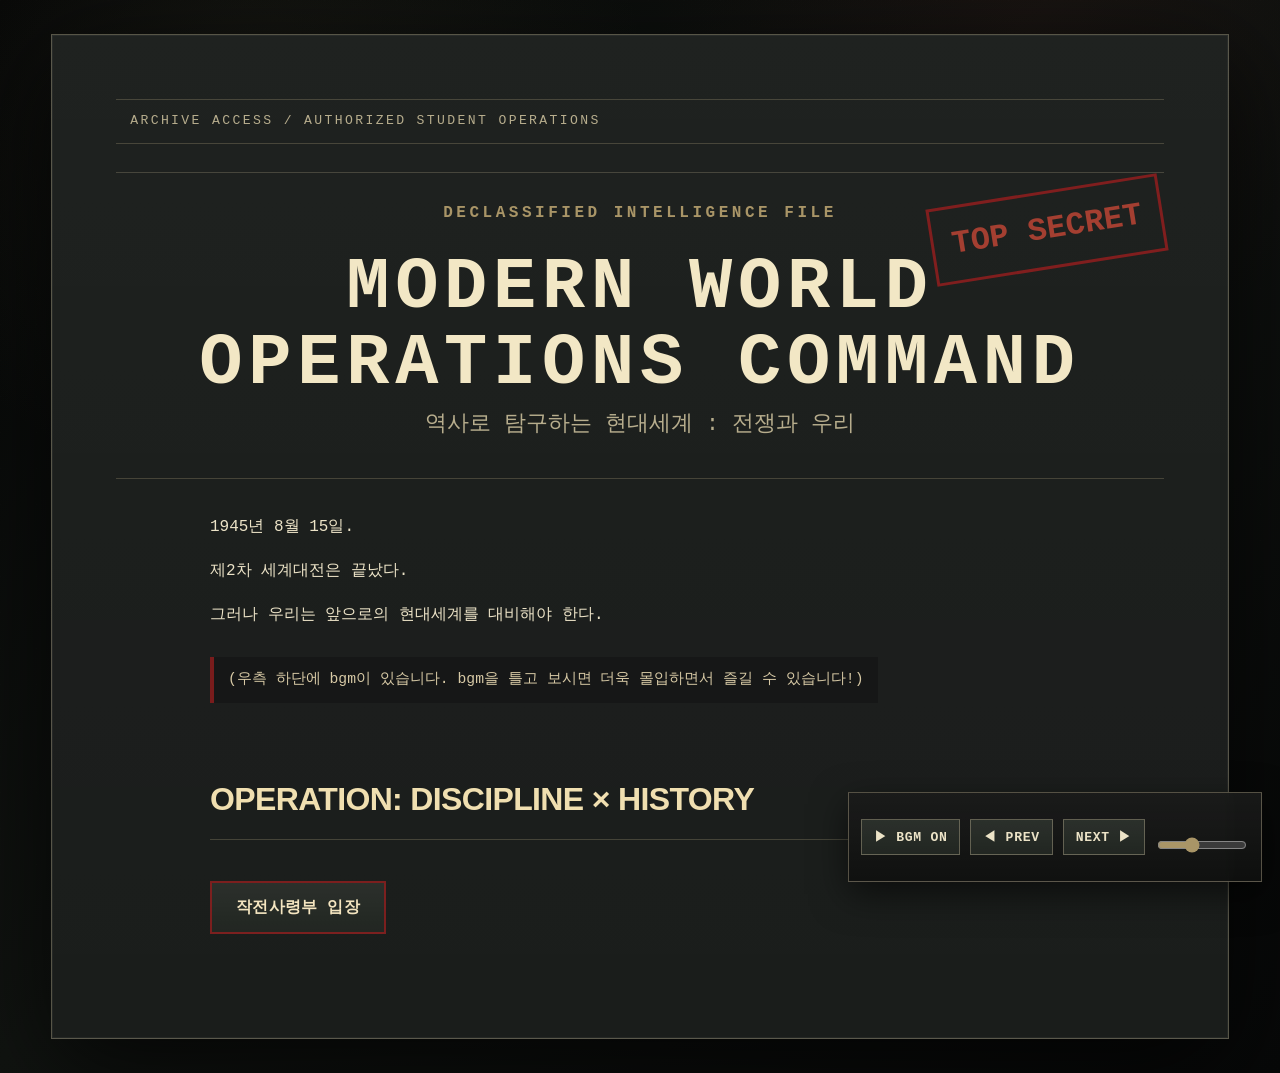
<file: index.html>
<!DOCTYPE html>
<html lang="ko">

<head>
    <meta charset="UTF-8">
    <meta name="viewport" content="width=device-width, initial-scale=1.0">
    <title>역탐현 작전사령부</title>
    <link rel="stylesheet" href="style.css">
</head>

<body>
    <main class="document">

        <header class="hero">
            <div class="declassified">DECLASSIFIED INTELLIGENCE FILE</div>
            <div class="stamp">TOP SECRET</div>

            <h1>MODERN WORLD OPERATIONS COMMAND</h1>
            <p class="subtitle">역사로 탐구하는 현대세계 : 전쟁과 우리</p>
        </header>

        <section class="opening-brief">
            <p>1945년 8월 15일.</p>
            <p>제2차 세계대전은 끝났다.</p>
            <p>그러나 우리는 앞으로의 현대세계를 대비해야 한다.</p>
            <p>(우측 하단에 bgm이 있습니다. bgm을 틀고 보시면 더욱 몰입하면서 즐길 수 있습니다!)</p>

            <h2>OPERATION: DISCIPLINE × HISTORY</h2>

            <button class="command-button primary" onclick="showBriefing()">
                작전사령부 입장
            </button>
        </section>

        <section id="briefing" class="briefing-zone"></section>

    </main>

    <!-- BGM 제어 패널 -->
    <div class="bgm-control" id="bgmControl">
        <button type="button" class="bgm-button" id="bgmToggle" onclick="toggleBGM()">
            ▶ BGM ON
        </button>

        <button type="button" class="bgm-button" onclick="playPreviousTrack()">
            ◀ PREV
        </button>

        <button type="button" class="bgm-button" onclick="playNextTrack()">
            NEXT ▶
        </button>

        <input
            type="range"
            id="bgmVolume"
            class="bgm-volume"
            min="0"
            max="1"
            step="0.01"
            value="0.25"
            aria-label="BGM 음량 조절"
            oninput="setBGMVolume(this.value)"
        >
    </div>

    <audio id="mainBGM" preload="auto"></audio>

    <div id="popup" class="popup" aria-hidden="true">
        <div class="popup-panel">
            <button class="popup-close" onclick="closePopup()" aria-label="팝업 닫기">
                ✖
            </button>
            <div id="popupContent" class="popup-content"></div>
        </div>
    </div>

    <script src="script.js"></script>
</body>

</html>
</file>
<file: style.css>
/* =========================================================
   MODERN WORLD OPERATIONS COMMAND
   정보국 기밀사령부 다크 베이스 CSS
   ========================================================= */

:root {
    --bg: #080909;
    --bg-2: #101312;
    --panel: #171a18;
    --panel-2: #20241f;
    --line: #4f5748;
    --line-soft: rgba(194, 180, 138, 0.25);
    --paper: #d7c9a5;
    --paper-dark: #a99567;
    --ink: #ece3c7;
    --muted: #b7ad8d;
    --red: #8b1e1e;
    --green: #89a46f;
    --shadow: rgba(0, 0, 0, 0.65);

    --font-title: 'Gmarket Sans', 'Noto Sans KR', sans-serif;
    --font-body: 'D2Coding', 'Nanum Gothic Coding', monospace;
    --font-en: 'Special Elite', 'Courier Prime', monospace;
}

* {
    box-sizing: border-box;
}

body {
    margin: 0;
    min-height: 100vh;
    background:
        radial-gradient(circle at 20% 10%, rgba(95, 90, 65, 0.16), transparent 28%),
        radial-gradient(circle at 80% 0%, rgba(80, 20, 20, 0.13), transparent 25%),
        linear-gradient(135deg, #050606 0%, #111411 45%, #070808 100%);
    color: var(--ink);
    font-family: var(--font-body);
    line-height: 1.75;
}

body::before {
    content: "";
    position: fixed;
    inset: 0;
    pointer-events: none;
    background:
        linear-gradient(rgba(255,255,255,0.025) 1px, transparent 1px),
        linear-gradient(90deg, rgba(255,255,255,0.018) 1px, transparent 1px);
    background-size: 36px 36px;
    opacity: 0.28;
}

.document {
    position: relative;
    width: min(92%, 1180px);
    margin: 34px auto;
    padding: clamp(24px, 5vw, 64px);
    border: 1px solid var(--line-soft);
    background:
        linear-gradient(180deg, rgba(255,255,255,0.035), rgba(255,255,255,0.012)),
        var(--panel);
    box-shadow:
        0 28px 90px var(--shadow),
        inset 0 0 0 1px rgba(255,255,255,0.035);
}

.document::before {
    content: "ARCHIVE ACCESS / AUTHORIZED STUDENT OPERATIONS";
    display: block;
    margin-bottom: 28px;
    padding: 10px 14px;
    border-top: 1px solid var(--line-soft);
    border-bottom: 1px solid var(--line-soft);
    color: var(--muted);
    font-family: var(--font-en);
    font-size: 0.82rem;
    letter-spacing: 0.18em;
}

.hero {
    position: relative;
    padding: 26px 0 34px;
    border-bottom: 1px solid var(--line-soft);
}

.declassified {
    color: var(--paper-dark);
    font-family: var(--font-en);
    font-weight: 700;
    letter-spacing: 0.22em;
    text-align: center;
}

.stamp {
    position: absolute;
    top: 18px;
    right: 0;
    padding: 8px 18px;
    border: 3px solid var(--red);
    color: #b34334;
    font-family: var(--font-en);
    font-size: clamp(1.2rem, 3vw, 2rem);
    font-weight: 800;
    transform: rotate(-9deg);
    opacity: 0.9;
}

h1 {
    margin: 24px 0 4px;
    color: #f2e7c5;
    font-family: var(--font-en);
    font-size: clamp(2.2rem, 6vw, 4.5rem);
    line-height: 1.05;
    text-align: center;
    letter-spacing: 0.08em;
}

.subtitle {
    margin: 0;
    color: var(--muted);
    text-align: center;
    font-size: clamp(1rem, 2.4vw, 1.35rem);
}

.opening-brief,
.briefing-zone {
    margin-top: 34px;
}

h2,
h3 {
    color: #f0dfb0;
    letter-spacing: -0.02em;
}

h2 {
    margin-top: 54px;
    padding-bottom: 12px;
    border-bottom: 1px solid var(--line-soft);
    font-family: var(--font-title);
    font-size: clamp(1.35rem, 3vw, 2rem);
}

h3 {
    margin-top: 36px;
    font-size: clamp(1.05rem, 2.3vw, 1.45rem);
}

hr {
    height: 1px;
    margin: 36px 0;
    border: 0;
    background: linear-gradient(90deg, transparent, var(--line-soft), transparent);
}

button,
.command-button {
    display: inline-flex;
    align-items: center;
    justify-content: center;
    min-height: 46px;
    margin: 6px 6px 6px 0;
    padding: 12px 18px;
    border: 1px solid rgba(215, 201, 165, 0.35);
    background:
        linear-gradient(180deg, rgba(255,255,255,0.055), rgba(255,255,255,0.01)),
        #1f241f;
    color: var(--ink);
    font-family: var(--font-body);
    font-size: 0.98rem;
    font-weight: 700;
    cursor: pointer;
    transition: transform 0.18s ease, border-color 0.18s ease, background 0.18s ease;
}

button:hover,
.command-button:hover {
    transform: translateY(-2px);
    border-color: rgba(215, 201, 165, 0.7);
    background: #2b312a;
}

.primary {
    border-color: rgba(139, 30, 30, 0.85);
    color: #f4e5c0;
}

.database-status {
    color: var(--green);
    font-weight: 800;
}

.search-guide,
.empty-result,

.major-search-input,
input {
    width: min(100%, 760px);
    margin-top: 18px;
    padding: 15px 16px;
    border: 1px solid rgba(215, 201, 165, 0.38);
    background: #0d0f0d;
    color: var(--ink);
    font-family: var(--font-body);
    font-size: 1rem;
}

.major-search-input:focus,
input:focus {
    outline: 2px solid rgba(137, 164, 111, 0.45);
}

#planAResult,
#planBResult,
#searchResults {
    margin-top: 20px;
}

.notice-text {
    color: var(--muted);
    font-size: 0.9rem;
}

.popup {
    display: none;
    position: fixed;
    inset: 0;
    z-index: 9999;
    padding: 28px;
    background: rgba(0, 0, 0, 0.88);
    overflow: auto;
}

.popup-panel {
    position: relative;
    width: min(100%, 1080px);
    margin: 0 auto;
    padding: 22px;
    border: 1px solid rgba(215, 201, 165, 0.35);
    background: #121412;
    box-shadow: 0 24px 80px rgba(0,0,0,0.75);
}

.popup-close {
    position: absolute;
    top: 12px;
    right: 12px;
    z-index: 2;
    min-height: auto;
    padding: 6px 10px;
}

.popup-image {
    display: block;
    width: 100%;
    max-height: 88vh;
    object-fit: contain;
    margin: 0 auto;
}

@media (max-width: 768px) {
    .document {
        width: 96%;
        margin: 14px auto;
        padding: 20px;
    }

    .stamp {
        position: static;
        width: fit-content;
        margin: 18px auto 0;
    }

    button,
    .command-button {
        width: 100%;
        justify-content: flex-start;
    }

    .popup {
        padding: 12px;
    }

    .popup-panel {
        padding: 12px;
    }
}

/* =========================================================
   BGM CONTROL PANEL
   ========================================================= */

.bgm-control {
    position: fixed;
    right: 18px;
    bottom: 18px;
    z-index: 9000;
    display: flex;
    align-items: center;
    gap: 10px;
    padding: 10px 12px;
    border: 1px solid rgba(215, 201, 165, 0.35);
    background:
        linear-gradient(180deg, rgba(255,255,255,0.055), rgba(255,255,255,0.012)),
        rgba(12, 14, 12, 0.92);
    box-shadow: 0 12px 36px rgba(0,0,0,0.55);
    backdrop-filter: blur(6px);
}

.bgm-button {
    min-height: 36px;
    margin: 0;
    padding: 8px 12px;
    font-size: 0.82rem;
    letter-spacing: 0.05em;
    white-space: nowrap;
}

.bgm-button.is-playing {
    border-color: rgba(137, 164, 111, 0.75);
    color: #d9efbd;
}

.bgm-volume {
    width: 90px;
    accent-color: #a99567;
}

@media (max-width: 768px) {
    .bgm-control {
        left: 12px;
        right: 12px;
        bottom: 12px;
        justify-content: space-between;
    }

    .bgm-volume {
        width: 120px;
    }
}

/* =========================================================
   PLAN A 2-COLUMN OPERATION LAYOUT
   ========================================================= */

.plan-a-section {
    margin-top: 42px;
}

.plan-a-layout {
    display: grid;
    grid-template-columns: minmax(220px, 280px) 1fr;
    gap: 24px;
    align-items: start;
    margin-top: 20px;
}

.plan-a-menu {
    position: sticky;
    top: 20px;
    display: flex;
    flex-direction: column;
    gap: 8px;
    padding: 14px;
    border: 1px solid rgba(215, 201, 165, 0.26);
    background:
        linear-gradient(180deg, rgba(255,255,255,0.035), rgba(255,255,255,0.008)),
        rgba(6, 8, 7, 0.45);
}

.plan-a-menu::before {
    content: "FIELD OPERATION INDEX";
    display: block;
    margin-bottom: 8px;
    padding-bottom: 8px;
    border-bottom: 1px solid rgba(215, 201, 165, 0.18);
    color: var(--muted);
    font-family: var(--font-en);
    font-size: 0.72rem;
    letter-spacing: 0.16em;
}

.plan-a-menu-button {
    width: 100%;
    justify-content: flex-start;
    margin: 0;
    padding: 12px 13px;
    text-align: left;
    border-color: rgba(215, 201, 165, 0.24);
    background: rgba(27, 31, 27, 0.92);
    color: var(--ink);
    font-size: 0.92rem;
    line-height: 1.45;
}

.plan-a-menu-button:hover {
    transform: translateX(3px);
    border-color: rgba(215, 201, 165, 0.58);
    background: #2a3029;
}

.plan-a-menu-button.is-active {
    border-color: rgba(139, 30, 30, 0.95);
    background:
        linear-gradient(90deg, rgba(139, 30, 30, 0.42), rgba(31, 36, 31, 0.92));
    color: #fff0c8;
    box-shadow: inset 4px 0 0 #8b1e1e;
}

.plan-a-result {
    min-height: 360px;
    padding: 18px;
    border: 1px solid rgba(215, 201, 165, 0.22);
    background:
        linear-gradient(180deg, rgba(255,255,255,0.025), rgba(255,255,255,0.008)),
        rgba(0, 0, 0, 0.18);
}

.plan-a-detail-panel h2 {
    margin-top: 0;
}

.plan-a-card-list {
    display: flex;
    flex-direction: column;
    gap: 10px;
    margin-top: 22px;
}

.plan-a-card-button {
    width: 100%;
    justify-content: flex-start;
    margin: 0;
    padding: 14px 16px;
    text-align: left;
    border-color: rgba(215, 201, 165, 0.28);
    background:
        linear-gradient(90deg, rgba(255,255,255,0.045), rgba(255,255,255,0.01)),
        rgba(28, 32, 28, 0.9);
    line-height: 1.55;
}

.plan-a-card-button:hover {
    transform: translateX(4px);
    border-color: rgba(137, 164, 111, 0.65);
    background: rgba(38, 45, 37, 0.95);
}

.placeholder-panel {
    min-height: 220px;
    display: flex;
    flex-direction: column;
    justify-content: center;
    color: var(--muted);
}

/* 기존 button-grid가 Plan A에 영향을 덜 주도록 조정 */
.plan-a-section .button-grid {
    display: block;
}

/* 모바일에서는 1열로 전환 */
@media (max-width: 860px) {
    .plan-a-layout {
        grid-template-columns: 1fr;
    }

    .plan-a-menu {
        position: static;
    }

    .plan-a-result {
        min-height: auto;
    }
}

/* =========================================================
   PLAN A 상단 정렬 보정
   ========================================================= */

.plan-a-layout {
    align-items: stretch;
}

.plan-a-menu,
.plan-a-result {
    margin-top: 0;
}

.plan-a-menu {
    padding: 14px;
}

.plan-a-result {
    padding: 14px;
}

.plan-a-detail-panel h2 {
    margin-top: 0;
    padding-top: 0;
}

.plan-a-detail-panel {
    margin-top: 0;
}

.plan-a-card-list {
    margin-top: 18px;
}

/* =========================================================
   POPUP CLICK ZOOM + DRAG
   ========================================================= */

.popup {
    cursor: zoom-out;
}

.popup-panel {
    cursor: default;
    overflow: hidden;
}

.popup-content {
    width: 100%;
    max-height: 88vh;
    overflow: hidden;
}

.popup-image-stage {
    width: 100%;
    max-height: 88vh;
    display: flex;
    justify-content: center;
    align-items: flex-start;
    overflow: hidden;
    user-select: none;
    touch-action: none;
}

.popup-image {
    display: block;
    width: 100%;
    max-height: 88vh;
    object-fit: contain;
    transform-origin: center center;
    transition: transform 0.16s ease-out;
    cursor: zoom-in;
    user-select: none;
}

.popup-image.is-zoomed {
    cursor: grab;
    transition: transform 0.04s linear;
}

.popup-image.is-zoomed:active {
    cursor: grabbing;
}

/* =========================================================
   POPUP WHEEL ZOOM + DRAG MOVE
   ========================================================= */

body.popup-open {
    overflow: hidden;
}

.popup {
    cursor: zoom-out;
    overscroll-behavior: contain;
}

.popup-panel {
    cursor: default;
    overflow: hidden;
}

.popup-content {
    width: 100%;
    max-height: 88vh;
    overflow: hidden;
}

.popup-image-stage {
    width: 100%;
    height: 88vh;
    max-height: 88vh;
    display: flex;
    justify-content: center;
    align-items: center;
    overflow: hidden;
    user-select: none;
    touch-action: none;
}

.popup-image {
    display: block;
    width: auto;
    max-width: 100%;
    max-height: 88vh;
    object-fit: contain;
    transform-origin: center center;
    transition: transform 0.06s linear;
    cursor: zoom-in;
    user-select: none;
    will-change: transform;
}

.popup-image.is-zoomed {
    cursor: grab;
}

.popup-image.is-zoomed:active {
    cursor: grabbing;
}

.image-error {
    padding: 36px 24px;
    border: 1px solid rgba(139, 30, 30, 0.8);
    background: #1c0f0f;
    color: #f0dfb0;
    font-family: var(--font-body);
    line-height: 1.8;
    text-align: center;
}

.image-error strong {
    color: #ffb6a0;
}

/* =========================================================
   FAQ CLEAN GRID LAYOUT
   ========================================================= */

.faq-grid {
    display: grid;
    grid-template-columns: repeat(2, minmax(0, 1fr));
    gap: 12px;
    margin-top: 24px;
}

.faq-item {
    min-width: 0;
}

.faq-question-button {
    width: 100%;
    min-height: 48px;
    margin: 0;
    padding: 12px 14px;
    justify-content: flex-start;
    text-align: left;
    line-height: 1.45;
    border-color: rgba(215, 201, 165, 0.28);
    background:
        linear-gradient(90deg, rgba(255,255,255,0.04), rgba(255,255,255,0.01)),
        rgba(27, 31, 27, 0.88);
}

.faq-question-button:hover {
    transform: translateX(3px);
    border-color: rgba(215, 201, 165, 0.58);
    background: rgba(38, 44, 37, 0.95);
}

/* 모바일에서는 1열 */
@media (max-width: 760px) {
    .faq-grid {
        grid-template-columns: 1fr;
    }
}

/* =========================================================
   FAQ COLLAPSE MODE
   ========================================================= */

.faq-header-row {
    display: flex;
    justify-content: space-between;
    align-items: flex-start;
    gap: 24px;
}

.faq-toggle-button {
    flex: 0 0 auto;
    margin-top: 4px;
    padding: 8px 12px;
    min-height: 34px;
    font-size: 0.78rem;
    opacity: 0.86;
}

.faq-section.is-collapsed {
    padding-top: 20px;
    padding-bottom: 20px;
    opacity: 0.88;
}

.faq-section.is-collapsed h2 {
    margin-bottom: 4px;
}

.faq-section.is-collapsed p {
    margin-bottom: 0;
    color: var(--muted);
}

@media (max-width: 760px) {
    .faq-header-row {
        flex-direction: column;
    }

    .faq-toggle-button {
        width: 100%;
    }
}

/* =========================================================
   FAQ POPUP CARD
   ========================================================= */

.faq-popup-card {
    width: min(100%, 760px);
    margin: 0 auto;
    padding: 34px 36px;
    border: 1px solid rgba(215, 201, 165, 0.38);
    background:
        linear-gradient(180deg, rgba(255,255,255,0.045), rgba(255,255,255,0.012)),
        rgba(22, 25, 22, 0.98);
    box-shadow: inset 0 0 0 1px rgba(255,255,255,0.035);
}

.faq-popup-label {
    display: inline-block;
    margin-bottom: 18px;
    padding: 5px 9px;
    border: 1px solid rgba(139, 30, 30, 0.75);
    color: #f0dfb0;
    background: rgba(139, 30, 30, 0.28);
    font-family: var(--font-en);
    font-size: 0.72rem;
    letter-spacing: 0.16em;
}

.faq-popup-card h2 {
    margin-top: 0;
    margin-bottom: 20px;
    padding-bottom: 16px;
    border-bottom: 1px solid rgba(215, 201, 165, 0.22);
    color: var(--paper);
    font-size: clamp(1.25rem, 2.2vw, 1.8rem);
    line-height: 1.45;
}

.faq-popup-card p {
    margin: 0;
    color: var(--ink);
    font-size: 1.05rem;
    line-height: 1.85;
    word-break: keep-all;
}

@media (max-width: 760px) {
    .faq-popup-card {
        padding: 26px 22px;
    }

    .faq-popup-card p {
        font-size: 1rem;
    }
}

/* =========================================================
   SAFE POLISH PATCH v1
   기존 구조를 건드리지 않는 시각 보정
   ========================================================= */

/* 문서 패널을 조금 더 기밀문서 파일처럼 */
.document {
    border: 1px solid rgba(215, 201, 165, 0.32);
    box-shadow:
        0 30px 100px rgba(0, 0, 0, 0.72),
        inset 0 0 0 1px rgba(255, 255, 255, 0.045);
}

/* 문서 상단에 얇은 보안 라인 추가 */
.hero {
    border-top: 1px solid rgba(215, 201, 165, 0.22);
}

/* 첫 화면 문장 가독성 보정 */
.opening-brief {
    max-width: 860px;
    margin-left: auto;
    margin-right: auto;
}

/* BGM 안내 문구만 살짝 작전 안내문처럼 */
.opening-brief p:nth-of-type(4) {
    display: inline-block;
    margin-top: 12px;
    padding: 10px 14px;
    border-left: 4px solid rgba(139, 30, 30, 0.85);
    background: rgba(0, 0, 0, 0.22);
    color: var(--paper);
    font-size: 0.92rem;
}

/* 작전사령부 입장 버튼을 조금 더 중심 버튼처럼 */
.opening-brief .primary {
    margin-top: 14px;
    padding: 14px 24px;
    border-width: 2px;
    letter-spacing: 0.02em;
}

/* briefing 출력 후 섹션들이 너무 붙어 보이지 않도록 */
.briefing-section {
    margin-top: 28px;
    margin-bottom: 28px;
}

/* Plan B 검색 결과 버튼 정리 */
.search-results button {
    margin-top: 8px;
}

/* FAQ 팝업이 더 문서 카드처럼 보이게 */
.faq-popup-card {
    border-top: 4px solid rgba(139, 30, 30, 0.9);
}

/* =========================================================
   MWOC APP-SHELL DASHBOARD LAYOUT
   좌측 작전사령부 사이드바 + 우측 기밀문서 패널
   ========================================================= */

.app-shell {
    width: 100%;
    min-height: 100vh;
    display: grid;
    grid-template-columns: 286px minmax(0, 1fr);
}

/* 좌측 작전사령부 사이드바 */
.mwoc-sidebar {
    position: sticky;
    top: 0;
    height: 100vh;
    padding: 28px 22px;
    background:
        linear-gradient(180deg, rgba(255,255,255,0.04), rgba(255,255,255,0.01)),
        #0d0f0e;
    border-right: 1px solid rgba(215, 201, 165, 0.18);
    box-shadow: 18px 0 46px rgba(0, 0, 0, 0.38);
    color: var(--ink);
    overflow-y: auto;
    z-index: 10;
}

.sidebar-header {
    padding-bottom: 22px;
    border-bottom: 1px solid rgba(215, 201, 165, 0.2);
}

.sidebar-code {
    display: inline-block;
    margin-bottom: 12px;
    padding: 5px 9px;
    border: 1px solid rgba(215, 201, 165, 0.35);
    color: var(--paper);
    font-family: var(--font-en);
    font-size: 0.76rem;
    letter-spacing: 0.18em;
}

.sidebar-header h2 {
    margin: 0;
    padding: 0;
    border: 0;
    color: #f0dfb0;
    font-family: var(--font-en);
    font-size: 1.08rem;
    line-height: 1.3;
    letter-spacing: 0.1em;
}

.sidebar-header p {
    margin: 10px 0 0;
    color: var(--muted);
    font-size: 0.78rem;
    line-height: 1.5;
}

.sidebar-label {
    margin: 24px 0 10px;
    color: rgba(215, 201, 165, 0.58);
    font-family: var(--font-en);
    font-size: 0.72rem;
    letter-spacing: 0.16em;
}

.sidebar-menu {
    display: flex;
    flex-direction: column;
    gap: 8px;
}

.sidebar-menu a {
    display: block;
    padding: 11px 12px;
    border: 1px solid rgba(215, 201, 165, 0.18);
    background: rgba(255, 255, 255, 0.035);
    color: var(--ink);
    text-decoration: none;
    font-size: 0.9rem;
    line-height: 1.45;
    transition:
        transform 0.18s ease,
        background 0.18s ease,
        border-color 0.18s ease;
}

.sidebar-menu a:hover {
    transform: translateX(4px);
    border-color: rgba(139, 30, 30, 0.85);
    background: rgba(139, 30, 30, 0.22);
    color: #fff0c8;
}

.sidebar-status dl {
    margin: 0;
}

.sidebar-status dl div {
    display: flex;
    justify-content: space-between;
    gap: 12px;
    padding: 9px 0;
    border-bottom: 1px dashed rgba(215, 201, 165, 0.18);
}

.sidebar-status dt {
    color: var(--muted);
    font-size: 0.76rem;
}

.sidebar-status dd {
    margin: 0;
    color: #f0dfb0;
    font-family: var(--font-en);
    font-size: 0.76rem;
    letter-spacing: 0.08em;
}

/* 우측 메인 문서 패널 보정 */
.app-shell .document {
    width: auto;
    max-width: 1180px;
    margin: 34px auto;
}

.main-panel {
    align-self: start;
}

/* BGM 안내 문구 */
.bgm-guide {
    display: inline-block;
    margin-top: 10px;
    padding: 10px 14px;
    border-left: 4px solid rgba(139, 30, 30, 0.85);
    background: rgba(0, 0, 0, 0.18);
    color: var(--paper);
}

/* 모바일·태블릿 대응 */
@media (max-width: 980px) {
    .app-shell {
        display: block;
    }

    .mwoc-sidebar {
        position: relative;
        height: auto;
        padding: 18px 16px;
        border-right: 0;
        border-bottom: 1px solid rgba(215, 201, 165, 0.2);
    }

    .sidebar-header h2 {
        font-size: 0.98rem;
    }

    .sidebar-menu {
        display: grid;
        grid-template-columns: repeat(2, minmax(0, 1fr));
        gap: 8px;
    }

    .sidebar-status {
        display: none;
    }

    .app-shell .document {
        width: 96%;
        margin: 18px auto 96px;
    }
}

@media (max-width: 640px) {
    .sidebar-menu {
        grid-template-columns: 1fr;
    }

    .mwoc-sidebar {
        padding: 16px 14px;
    }

    .app-shell .document {
        width: 96%;
        padding: 20px;
    }
}

/* 모바일에서 BGM 패널이 본문을 너무 가리지 않게 */
@media (max-width: 768px) {
    .document {
        margin-bottom: 110px;
    }

    .bgm-control {
        padding: 8px 10px;
        gap: 6px;
    }

    .bgm-button {
        padding: 7px 9px;
        font-size: 0.76rem;
    }
}

/* =========================================================
   FAQ HEADER BUTTON POSITION PATCH
   FAQ 열기/접기 버튼을 제목 옆에 배치
   ========================================================= */

.faq-header-row {
    display: block;
}

.faq-title-line {
    display: flex;
    align-items: center;
    gap: 14px;
    flex-wrap: wrap;
}

.faq-title-line h2 {
    margin-top: 0;
    margin-bottom: 0;
    padding-bottom: 12px;
    flex: 0 1 auto;
}

.faq-title-line .faq-toggle-button {
    margin: 0;
    transform: translateY(-2px);
    white-space: nowrap;
}

/* 접힌 상태에서도 제목과 버튼이 한 줄에 안정적으로 보이도록 */
.faq-section.is-collapsed .faq-title-line h2 {
    margin-bottom: 0;
}

/* 모바일에서는 제목 아래 버튼으로 자연스럽게 내려가게 */
@media (max-width: 640px) {
    .faq-title-line {
        align-items: flex-start;
        flex-direction: column;
        gap: 10px;
    }

    .faq-title-line .faq-toggle-button {
        width: auto;
        transform: none;
    }
}

/* =========================================================
   FAQ POPUP SCROLL PATCH
   컴퓨터: 마우스 휠 스크롤
   태블릿: 손가락 세로 스크롤
   이미지 팝업 확대/축소 기능과 분리
   ========================================================= */

.popup.faq-popup-mode {
    overflow: hidden;
    cursor: default;
}

.popup.faq-popup-mode .popup-panel {
    width: min(100%, 900px);
    max-height: calc(100vh - 56px);
    overflow: hidden;
    display: flex;
    flex-direction: column;
}

.popup.faq-popup-mode .popup-content {
    max-height: calc(100vh - 110px);
    overflow-y: auto;
    overflow-x: hidden;
    padding-right: 8px;

    /* 태블릿, 모바일에서 손가락 스크롤을 부드럽게 */
    -webkit-overflow-scrolling: touch;
    touch-action: pan-y;
    overscroll-behavior: contain;
}

.popup.faq-popup-mode .faq-popup-card {
    width: min(100%, 760px);
    margin: 0 auto;
}

/* FAQ 답변 내부 문단 간격 */
.faq-popup-answer p {
    margin: 0 0 18px;
    color: var(--ink);
    font-size: 1.05rem;
    line-height: 1.85;
    word-break: keep-all;
}

.faq-popup-answer p:last-child {
    margin-bottom: 0;
}

/* 기존 .faq-popup-card p 스타일과 충돌 방지 */
.faq-popup-card > p {
    margin: 0;
}

/* 스크롤바를 기밀문서 분위기에 맞게 정리 */
.popup.faq-popup-mode .popup-content::-webkit-scrollbar {
    width: 10px;
}

.popup.faq-popup-mode .popup-content::-webkit-scrollbar-track {
    background: rgba(0, 0, 0, 0.25);
}

.popup.faq-popup-mode .popup-content::-webkit-scrollbar-thumb {
    background: rgba(215, 201, 165, 0.35);
    border: 2px solid rgba(0, 0, 0, 0.25);
}

.popup.faq-popup-mode .popup-content::-webkit-scrollbar-thumb:hover {
    background: rgba(215, 201, 165, 0.55);
}

@media (max-width: 760px) {
    .popup.faq-popup-mode {
        padding: 12px;
    }

    .popup.faq-popup-mode .popup-panel {
        max-height: calc(100vh - 24px);
    }

    .popup.faq-popup-mode .popup-content {
        max-height: calc(100vh - 72px);
        padding-right: 4px;
    }

    .faq-popup-answer p {
        font-size: 1rem;
        line-height: 1.78;
    }
}
</file>
